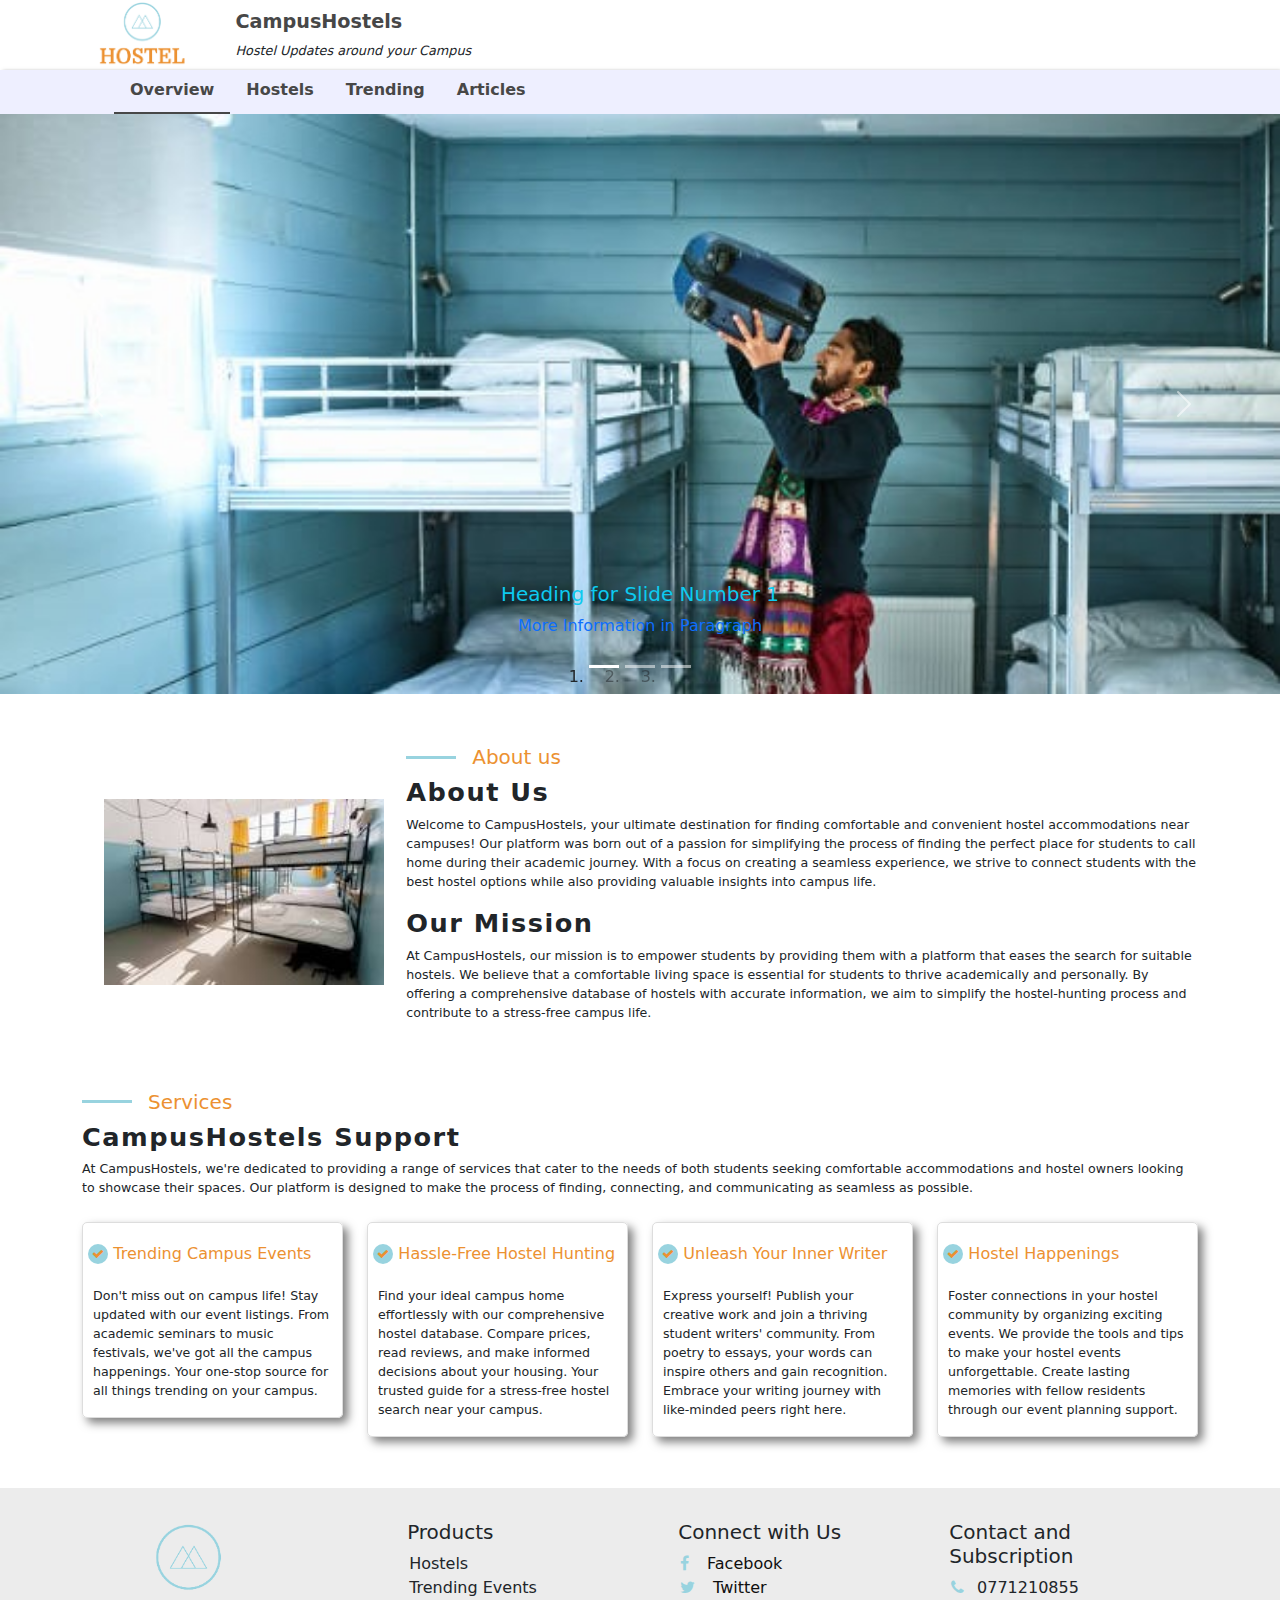
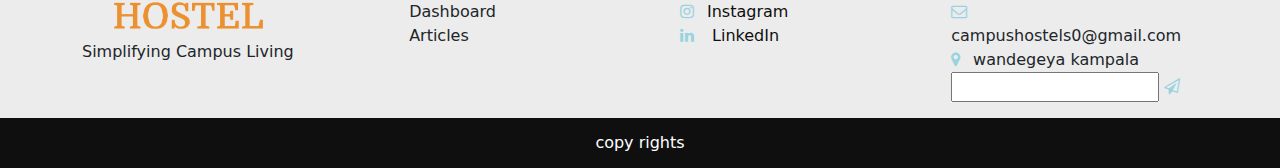
<file: index.html>
<!DOCTYPE HTML>
<html lang="en">

<head>
    <meta charset="utf-8">
    <meta name="viewport" content="width=device-width, initial-scale=1, shrink-to-fit=no">
    <meta name="keywords" content="htmlcss bootstrap menu, fixed, after scrolling page, navbar, menu CSS examples" />
    <meta name="description" content="Bootstrap 5 fixed navbar on scroll page examples, Bootstrap 5" />

    <title>hostel</title>
    <link href="https://cdn.jsdelivr.net/npm/bootstrap@5.0.0-beta2/dist/css/bootstrap.min.css" rel="stylesheet"
        crossorigin="anonymous">
    <link rel="stylesheet" href="https://maxcdn.bootstrapcdn.com/font-awesome/4.7.0/css/font-awesome.min.css">
    <link rel="stylesheet" href="styles/style.css">
    <link rel="stylesheet" href="styles/index.css">
</head>

<body>
    <!-- ============= COMPONENT ============== -->
    <div class="nav">
        <div class="container ">
            <div class="header-content">
                <a class="navbar-brand" href="#">
                    <div class="logo">
                        <img src="images/logo.png" alt="" />
                    </div>
                </a>
                <div class="nav-headers">
                    <div>
                        <h1> CampusHostels</h1>
                    </div>
                    <div class="para"> Hostel Updates around your Campus</div>
                </div>
            </div>
        </div>
        <div class="navbar-bar">
            <div class="container">
                <ul class="nav-menu">
                    <li class="nav-item active">
                        <a href="" class="nav-link"> Overview</a>
                    </li>
                    <li class="nav-item">
                        <a href="#" class="nav-link"> Hostels</a>
                    </li>
                    <li class="nav-item">
                        <a href="" class="nav-link"> Trending</a>
                    </li>
                    <li class="nav-item">
                        <a href="#" class="nav-link"> Articles</a>
                    </li>
                </ul>
            </div>
        </div>
    </div>

    <main class="main">
        <div class="carousel-section">
            <div id="myCarousel" class="carousel slide" data-bs-ride="carousel">
                <!-- Carousel indicators -->
                <ol class="carousel-indicators">
                    <li data-bs-target="#myCarousel" data-bs-slide-to="0" class="active"></li>
                    <li data-bs-target="#myCarousel" data-bs-slide-to="1"></li>
                    <li data-bs-target="#myCarousel" data-bs-slide-to="2"></li>
                </ol>

                <!-- Wrapper for carousel items -->
                <div class="carousel-inner">
                    <div class="carousel-item active">
                        <img src="./images/hostel1.jpg" class="d-block w-100" alt="Slide 1">
                        <div class="carousel-caption d-none d-md-block">

                            <h5 class="text-info">Heading for Slide Number 1</h5>

                            <p class="text-primary">More Information in Paragraph</p>

                        </div>
                    </div>
                    <div class="carousel-item">
                        <img src="images/hostel2.jpg" class="d-block w-100" alt="Slide 2">
                    </div>
                    <div class="carousel-item">
                        <img src="./images/hostel3.jpg" class="d-block w-100" alt="Slide 3">
                    </div>
                </div>

                <!-- Carousel controls -->
                <a class="carousel-control-prev" href="#myCarousel" data-bs-slide="prev">
                    <span class="carousel-control-prev-icon"></span>
                </a>
                <a class="carousel-control-next" href="#myCarousel" data-bs-slide="next">
                    <span class="carousel-control-next-icon"></span>
                </a>
            </div>
        </div>

        <section class="about">
            <div class="container d-flex">
                <div class="image"><img src="images/image.jpeg" alt="" /></div>
                <div class="content">
                    <h5><div class="decor"></div> About us</h5>
                    <div class="">
                        <h2>About Us</h2>
                        <p>
                            Welcome to CampusHostels, your ultimate destination for finding comfortable and convenient
                            hostel accommodations near campuses! Our platform was born out of a passion for simplifying
                            the process of finding the perfect place for students to call home during their academic
                            journey.
                            With a focus on creating a seamless experience, we strive to connect students with the best
                            hostel options while also providing valuable insights into campus life.
                        </p>
                        <h2> Our Mission</h2>
                        <p>
                            At CampusHostels, our mission is to empower students by providing them with a platform that
                            eases
                            the search for suitable hostels. We believe that a comfortable living space is essential for
                            students to thrive academically and personally. By offering a comprehensive database of
                            hostels
                            with accurate information, we aim to simplify the hostel-hunting process and contribute to a
                            stress-free campus life.
                        </p>
                    </div>
                </div>
            </div>
        </section>
        <section class="services">
            <div class="container">
                <div class="content">
                    <h5> <div class="decor"></div> Services</h5>
                    <div class="">
                        <h2>CampusHostels Support</h2>
                        <p>
                            At CampusHostels, we're dedicated to providing a range of services that cater to the needs
                            of both
                            students seeking comfortable accommodations and hostel owners looking to showcase their
                            spaces.
                            Our platform is designed to make the process of finding, connecting, and communicating as
                            seamless
                            as possible.
                        </p>
                    </div>
                    <div class="row my-4">
                                                
                        <div class="col-md-3">
                            <div class="service-card">
                                <div class="title"><div class="icon"><span class="fa fa-check"> </span></div><h5>Trending Campus Events</h5></div>
                                <div class="desc">
                                    <p>Don't miss out on campus life! Stay updated with our event listings.
                                        From academic seminars to music festivals, we've got all the campus happenings.
                                        Your one-stop source for all things trending on your campus.
                                    </p>
                                </div>

                            </div>
                        </div>                        
                        <div class="col-md-3">
                            <div class="service-card">
                                <div class="title"><div class="icon"><span class="fa fa-check"> </span></div><h5>Hassle-Free Hostel Hunting</h5></div>
                                <div class="desc">
                                    <p>Find your ideal campus home effortlessly with our comprehensive hostel database.
                                        Compare prices, read reviews, and make informed decisions about your housing.
                                        Your trusted guide for a stress-free hostel search near your campus.
                                    </p>
                                </div>

                            </div>
                        </div>                        
                        <div class="col-md-3">
                            <div class="service-card">
                                <div class="title"><div class="icon"><span class="fa fa-check"> </span></div><h5>Unleash Your Inner Writer</h5></div>
                                <div class="desc">
                                    <p>Express yourself! Publish your creative work and join a thriving student writers' community.
                                        From poetry to essays, your words can inspire others and gain recognition.
                                        Embrace your writing journey with like-minded peers right here.
                                    </p>
                                </div>

                            </div>
                        </div>                        
                        <div class="col-md-3">
                            <div class="service-card">
                                <div class="title"><div class="icon"><span class="fa fa-check"> </span></div><h5>Hostel Happenings</h5></div>
                                <div class="desc">
                                    <p>Foster connections in your hostel community by organizing exciting events.
                                        We provide the tools and tips to make your hostel events unforgettable.
                                        Create lasting memories with fellow residents through our event planning support.
                                    </p>
                                </div>

                            </div>
                        </div>                        
                    </div>
                </div>
            </div>
        </section>
        <section class="footer">
            <footer class="container">
                <div class="proc-logo">
                    <div class="image">
                        <img src="./images/logoNobg.png" alt="[Your Logo]" />
                    </div>
                    <p>Simplifying Campus Living</p>
                </div>
                <div class="proc">
                    <h5>Products</h5>
                    <ul>
                        <li>Hostels</li>
                        <li>Trending Events</li>
                        <li>Dashboard</li>
                        <li>Articles</li>
                    </ul>
                </div>
                <div class="proc">
                    <h5>Connect with Us</h5>
                    <ul>
                        <li><a href="#"><div><i class="fa fa-facebook"></i> Facebook</div> </a></li>
                        <li><a href="#"><div><i class="fa fa-twitter"></i> Twitter</div> </a></li>
                        <li><a href="#"><div><i class="fa fa-instagram"></i>Instagram</div> </a></li>
                        <li><a href="#"><div><i class="fa fa-linkedin"></i> LinkedIn</div></a></li>                        
                    </ul>
                </div>
                <div class="proc">
                    <h5>Contact and Subscription</h5>
                    <ul>
                        <li><div class=""><i class="fa fa-phone"></i><span>0771210855</span></div></li>
                        <li><div class=""><i class="fa fa-envelope-o"></i>campushostels0@gmail.com</div></li>
                        <li><div class=""><i class="fa fa-map-marker"></i>wandegeya kampala</div></li>
                        <li><div class="newsletters">
                            <input type="email" name="" id="">
                            <i class="fa fa-paper-plane-o"></i>
                        </div></li>
                    </ul>
                </div>
            </footer>
            <div class="copy"><span>copy rights</span></div>
        </section>


    </main>
    <script src="https://code.jquery.com/jquery-3.2.1.slim.min.js"
        integrity="sha384-KJ3o2DKtIkvYIK3UENzmM7KCkRr/rE9/Qpg6aAZGJwFDMVNA/GpGFF93hXpG5KkN"
        crossorigin="anonymous"></script>
    <script src="https://cdn.jsdelivr.net/npm/popper.js@1.12.9/dist/umd/popper.min.js"
        integrity="sha384-ApNbgh9B+Y1QKtv3Rn7W3mgPxhU9K/ScQsAP7hUibX39j7fakFPskvXusvfa0b4Q"
        crossorigin="anonymous"></script>
    <!-- <script src="https://cdn.jsdelivr.net/npm/bootstrap@4.0.0/dist/js/bootstrap.min.js" integrity="sha384-JZR6Spejh4U02d8jOt6vLEHfe/JQGiRRSQQxSfFWpi1MquVdAyjUar5+76PVCmYl" crossorigin="anonymous"></script> -->

    <script src="https://cdn.jsdelivr.net/npm/bootstrap@5.0.0-beta2/dist/js/bootstrap.bundle.min.js"
        crossorigin="anonymous"></script>
    <!-- <script src="scripts/main.js"></script> -->
    <script>
        $(document).ready(function () {
            $("#myCarousel").carousel();
        });
    </script>

</body>

</html>
</file>
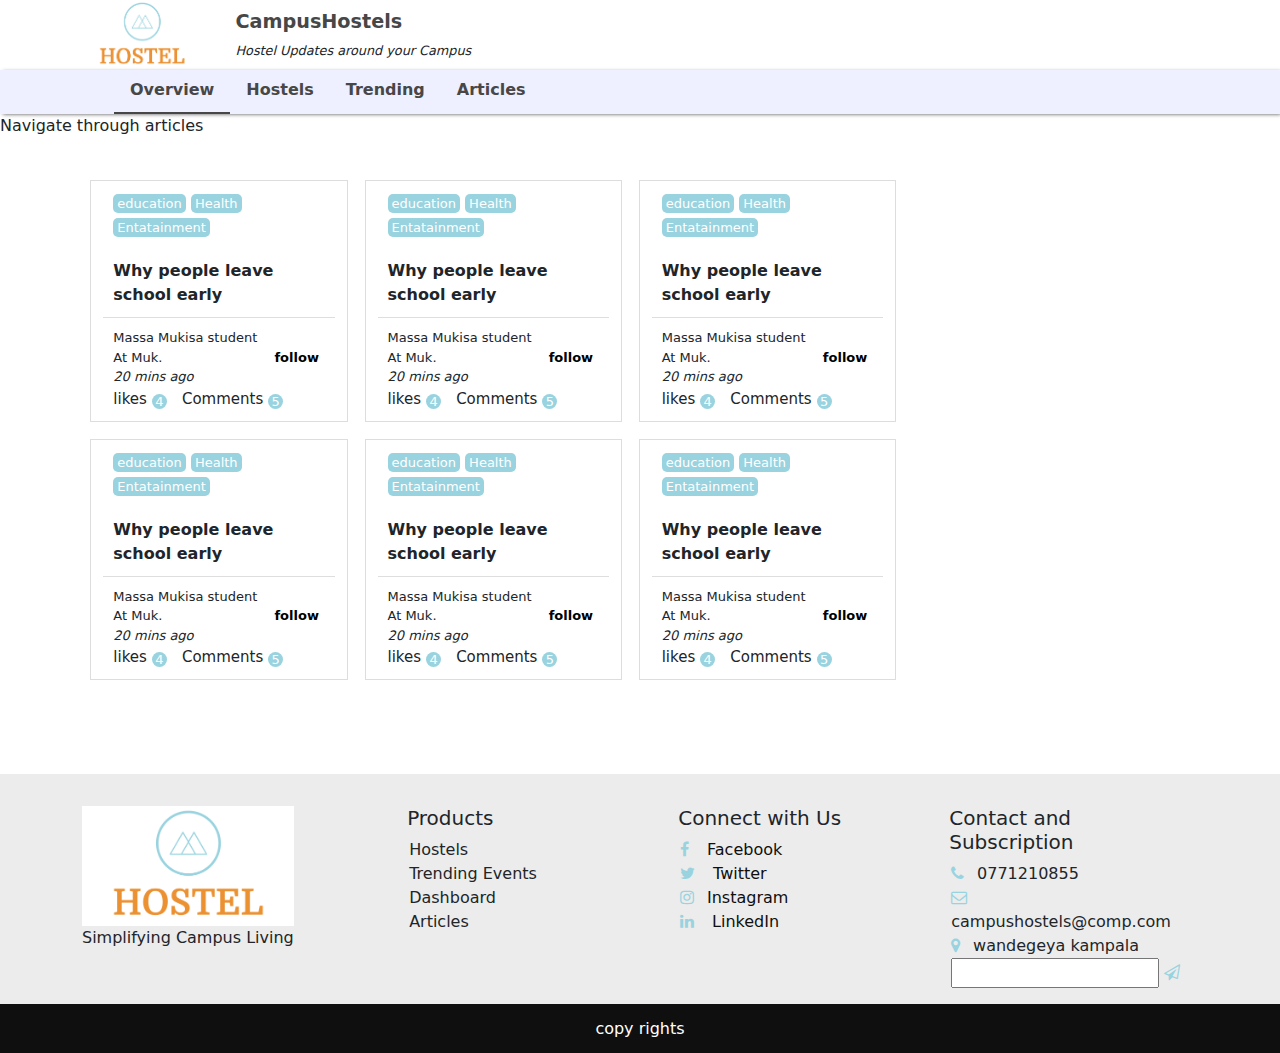
<file: article-list.html>
<!DOCTYPE HTML>
<html lang="en">

<head>
    <meta charset="utf-8">
    <meta name="viewport" content="width=device-width, initial-scale=1, shrink-to-fit=no">
    <meta name="keywords" content="htmlcss bootstrap menu, fixed, after scrolling page, navbar, menu CSS examples" />
    <meta name="description" content="Bootstrap 5 fixed navbar on scroll page examples, Bootstrap 5" />

    <title>hostel</title>
    <link href="https://cdn.jsdelivr.net/npm/bootstrap@5.0.0-beta2/dist/css/bootstrap.min.css" rel="stylesheet"
        crossorigin="anonymous">
    <link rel="stylesheet" href="https://maxcdn.bootstrapcdn.com/font-awesome/4.7.0/css/font-awesome.min.css">
    <link rel="stylesheet" href="styles/style.css">
    <link rel="stylesheet" href="styles/index.css">
</head>

<body>
    <!-- ============= COMPONENT ============== -->
    <div class="nav">
        <div class="container ">
            <div class="header-content">
                <a class="navbar-brand" href="#">
                    <div class="logo">
                        <img src="images/logo.png" alt="" />
                    </div>
                </a>
                <div class="nav-headers">
                    <div>
                        <h1> CampusHostels</h1>
                    </div>
                    <div class="para"> Hostel Updates around your Campus</div>
                </div>
            </div>
        </div>
        <div class="navbar-bar">
            <div class="container">
                <ul class="nav-menu">
                    <li class="nav-item active">
                        <a href="" class="nav-link"> Overview</a>
                    </li>
                    <li class="nav-item">
                        <a href="" class="nav-link"> Hostels</a>
                    </li>
                    <li class="nav-item">
                        <a href="" class="nav-link"> Trending</a>
                    </li>
                    <li class="nav-item">
                        <a href="article-view.html" class="nav-link"> Articles</a>
                    </li>
                </ul>
            </div>
        </div>
    </div>

    <main class="main">
        <div class="articles">
            <section class="banner">
                <div class="bg-image">
                    Navigate through articles
                </div>
            </section>

            <section class="container">
                <div class="row">
                    <div class="article-list row">
                        <div class="article">
                            <div class="header">
                                <div class="categories">
                                    <div>education</div>
                                    <div>Health</div>
                                    <div>Entatainment</div>
                                </div>
                            </div>
                            <div class="body">
                                <div class="title">Why people leave school early</div>
                            </div>
                            <div class="footer">
                                <div class="ack">
                                    <div> Massa Mukisa student At Muk.
                                        <br>
                                        <span>20 mins ago</span>
                                    </div>
                                    <button class="">follow</button>
                                </div>
                                <div class="likes">
                                    <div class="">likes</div> <div class="num">4</div>
                                </div>
                                <div class="likes">
                                    <div class="">Comments</div> <div class="num">5</div>
                                </div>
                            </div>
                        </div>
                        <div class="article">
                            <div class="header">
                                <div class="categories">
                                    <div>education</div>
                                    <div>Health</div>
                                    <div>Entatainment</div>
                                </div>
                            </div>
                            <div class="body">
                                <div class="title">Why people leave school early</div>
                            </div>
                            <div class="footer">
                                <div class="ack">
                                    <div> Massa Mukisa student At Muk.
                                        <br>
                                        <span>20 mins ago</span>
                                    </div>
                                    <button class="">follow</button>
                                </div>
                                <div class="likes">
                                    <div class="">likes</div> <div class="num">4</div>
                                </div>
                                <div class="likes">
                                    <div class="">Comments</div> <div class="num">5</div>
                                </div>
                            </div>
                        </div>
                        <div class="article">
                            <div class="header">
                                <div class="categories">
                                    <div>education</div>
                                    <div>Health</div>
                                    <div>Entatainment</div>
                                </div>
                            </div>
                            <div class="body">
                                <div class="title">Why people leave school early</div>
                            </div>
                            <div class="footer">
                                <div class="ack">
                                    <div> Massa Mukisa student At Muk.
                                        <br>
                                        <span>20 mins ago</span>
                                    </div>
                                    <button class="">follow</button>
                                </div>
                                <div class="likes">
                                    <div class="">likes</div> <div class="num">4</div>
                                </div>
                                <div class="likes">
                                    <div class="">Comments</div> <div class="num">5</div>
                                </div>
                            </div>
                        </div>
                        <div class="article">
                            <div class="header">
                                <div class="categories">
                                    <div>education</div>
                                    <div>Health</div>
                                    <div>Entatainment</div>
                                </div>
                            </div>
                            <div class="body">
                                <div class="title">Why people leave school early</div>
                            </div>
                            <div class="footer">
                                <div class="ack">
                                    <div> Massa Mukisa student At Muk.
                                        <br>
                                        <span>20 mins ago</span>
                                    </div>
                                    <button class="">follow</button>
                                </div>
                                <div class="likes">
                                    <div class="">likes</div> <div class="num">4</div>
                                </div>
                                <div class="likes">
                                    <div class="">Comments</div> <div class="num">5</div>
                                </div>
                            </div>
                        </div>
                        <div class="article">
                            <div class="header">
                                <div class="categories">
                                    <div>education</div>
                                    <div>Health</div>
                                    <div>Entatainment</div>
                                </div>
                            </div>
                            <div class="body">
                                <div class="title">Why people leave school early</div>
                            </div>
                            <div class="footer">
                                <div class="ack">
                                    <div> Massa Mukisa student At Muk.
                                        <br>
                                        <span>20 mins ago</span>
                                    </div>
                                    <button class="">follow</button>
                                </div>
                                <div class="likes">
                                    <div class="">likes</div> <div class="num">4</div>
                                </div>
                                <div class="likes">
                                    <div class="">Comments</div> <div class="num">5</div>
                                </div>
                            </div>
                        </div>
                        <div class="article">
                            <div class="header">
                                <div class="categories">
                                    <div>education</div>
                                    <div>Health</div>
                                    <div>Entatainment</div>
                                </div>
                            </div>
                            <div class="body">
                                <div class="title">Why people leave school early</div>
                            </div>
                            <div class="footer">
                                <div class="ack">
                                    <div> Massa Mukisa student At Muk.
                                        <br>
                                        <span>20 mins ago</span>
                                    </div>
                                    <button class="">follow</button>
                                </div>
                                <div class="likes">
                                    <div class="">likes</div> <div class="num">4</div>
                                </div>
                                <div class="likes">
                                    <div class="">Comments</div> <div class="num">5</div>
                                </div>
                            </div>
                        </div>
                    </div>
                </div>
                <div class="ads-area"></div>
            </section>
        </div>

        <section class="footer">
            <footer class=" container d-flex">
                <div class="proc-logo">
                    <div class="image">
                        <img src="./images/logo.png" alt="[Your Logo]" />
                    </div>
                    <p>Simplifying Campus Living</p>
                </div>
                <div class="proc">
                    <h5>Products</h5>
                    <ul>
                        <li>Hostels</li>
                        <li>Trending Events</li>
                        <li>Dashboard</li>
                        <li>Articles</li>
                    </ul>
                </div>
                <div class="proc">
                    <h5>Connect with Us</h5>
                    <ul>
                        <li><a href="#">
                                <div><i class="fa fa-facebook"></i> Facebook</div>
                            </a></li>
                        <li><a href="#">
                                <div><i class="fa fa-twitter"></i> Twitter</div>
                            </a></li>
                        <li><a href="#">
                                <div><i class="fa fa-instagram"></i>Instagram</div>
                            </a></li>
                        <li><a href="#">
                                <div><i class="fa fa-linkedin"></i> LinkedIn</div>
                            </a></li>
                    </ul>
                </div>
                <div class="proc">
                    <h5>Contact and Subscription</h5>
                    <ul>
                        <li>
                            <div class=""><i class="fa fa-phone"></i><span>0771210855</span></div>
                        </li>
                        <li>
                            <div class=""><i class="fa fa-envelope-o"></i>campushostels@comp.com</div>
                        </li>
                        <li>
                            <div class=""><i class="fa fa-map-marker"></i>wandegeya kampala</div>
                        </li>
                        <li>
                            <div class="newsletters">
                                <input type="email" name="" id="">
                                <i class="fa fa-paper-plane-o"></i>
                            </div>
                        </li>
                    </ul>
                </div>
            </footer>
            <div class="copy"><span>copy rights</span></div>
        </section>


    </main>
    <script src="https://code.jquery.com/jquery-3.2.1.slim.min.js"
        integrity="sha384-KJ3o2DKtIkvYIK3UENzmM7KCkRr/rE9/Qpg6aAZGJwFDMVNA/GpGFF93hXpG5KkN"
        crossorigin="anonymous"></script>
    <script src="https://cdn.jsdelivr.net/npm/popper.js@1.12.9/dist/umd/popper.min.js"
        integrity="sha384-ApNbgh9B+Y1QKtv3Rn7W3mgPxhU9K/ScQsAP7hUibX39j7fakFPskvXusvfa0b4Q"
        crossorigin="anonymous"></script>
    <!-- <script src="https://cdn.jsdelivr.net/npm/bootstrap@4.0.0/dist/js/bootstrap.min.js" integrity="sha384-JZR6Spejh4U02d8jOt6vLEHfe/JQGiRRSQQxSfFWpi1MquVdAyjUar5+76PVCmYl" crossorigin="anonymous"></script> -->

    <script src="https://cdn.jsdelivr.net/npm/bootstrap@5.0.0-beta2/dist/js/bootstrap.bundle.min.js"
        crossorigin="anonymous"></script>
    <!-- <script src="scripts/main.js"></script> -->
    <script>
        $(document).ready(function () {
            $("#myCarousel").carousel();
        });
    </script>

</body>

</html>
</file>
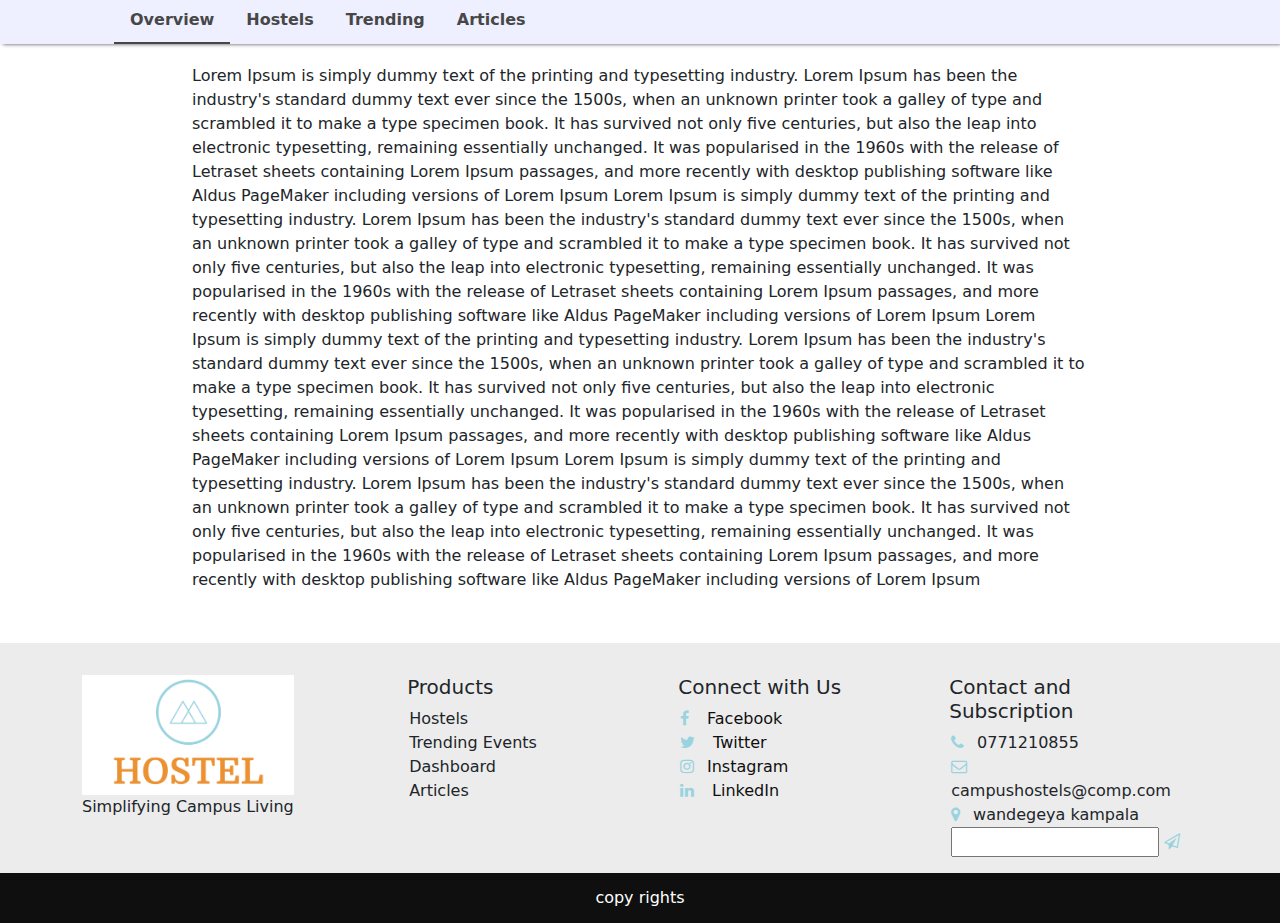
<file: article-view.html>
<!DOCTYPE HTML>
<html lang="en">

<head>
    <meta charset="utf-8">
    <meta name="viewport" content="width=device-width, initial-scale=1, shrink-to-fit=no">
    <meta name="keywords" content="htmlcss bootstrap menu, fixed, after scrolling page, navbar, menu CSS examples" />
    <meta name="description" content="Bootstrap 5 fixed navbar on scroll page examples, Bootstrap 5" />

    <title>hostel</title>
    <link href="https://cdn.jsdelivr.net/npm/bootstrap@5.0.0-beta2/dist/css/bootstrap.min.css" rel="stylesheet"
        crossorigin="anonymous">
    <link rel="stylesheet" href="https://maxcdn.bootstrapcdn.com/font-awesome/4.7.0/css/font-awesome.min.css">
    <link rel="stylesheet" href="styles/style.css">
    <link rel="stylesheet" href="styles/index.css">
</head>

<body>
    <!-- ============= COMPONENT ============== -->
    <div class="nav">
        <div class="navbar-bar">
            <div class="container">
                <ul class="nav-menu">
                    <li class="nav-item active">
                        <a href="" class="nav-link"> Overview</a>
                    </li>
                    <li class="nav-item">
                        <a href="" class="nav-link"> Hostels</a>
                    </li>
                    <li class="nav-item">
                        <a href="" class="nav-link"> Trending</a>
                    </li>
                    <li class="nav-item">
                        <a href="article-view.html" class="nav-link"> Articles</a>
                    </li>
                </ul>
            </div>
        </div>
    </div>
    <main class="main">
        <section class="article-content">
            <div class="">
                Lorem Ipsum is simply dummy text of the printing and typesetting industry. Lorem Ipsum has been the industry's standard dummy text ever since the 1500s, when an unknown printer took a galley of type and scrambled it to make a type specimen book. It has survived not only five centuries, but also the leap into electronic typesetting, remaining essentially unchanged. It was popularised in the 1960s with the release of Letraset sheets containing Lorem Ipsum passages, and more recently with desktop publishing software like Aldus PageMaker including versions of Lorem Ipsum
                Lorem Ipsum is simply dummy text of the printing and typesetting industry. Lorem Ipsum has been the industry's standard dummy text ever since the 1500s, when an unknown printer took a galley of type and scrambled it to make a type specimen book. It has survived not only five centuries, but also the leap into electronic typesetting, remaining essentially unchanged. It was popularised in the 1960s with the release of Letraset sheets containing Lorem Ipsum passages, and more recently with desktop publishing software like Aldus PageMaker including versions of Lorem Ipsum
                Lorem Ipsum is simply dummy text of the printing and typesetting industry. Lorem Ipsum has been the industry's standard dummy text ever since the 1500s, when an unknown printer took a galley of type and scrambled it to make a type specimen book. It has survived not only five centuries, but also the leap into electronic typesetting, remaining essentially unchanged. It was popularised in the 1960s with the release of Letraset sheets containing Lorem Ipsum passages, and more recently with desktop publishing software like Aldus PageMaker including versions of Lorem Ipsum
                Lorem Ipsum is simply dummy text of the printing and typesetting industry. Lorem Ipsum has been the industry's standard dummy text ever since the 1500s, when an unknown printer took a galley of type and scrambled it to make a type specimen book. It has survived not only five centuries, but also the leap into electronic typesetting, remaining essentially unchanged. It was popularised in the 1960s with the release of Letraset sheets containing Lorem Ipsum passages, and more recently with desktop publishing software like Aldus PageMaker including versions of Lorem Ipsum
            </div>
        </section>

        <section class="footer">
            <footer class=" container d-flex">
                <div class="proc-logo">
                    <div class="image">
                        <img src="./images/logo.png" alt="[Your Logo]" />
                    </div>
                    <p>Simplifying Campus Living</p>
                </div>
                <div class="proc">
                    <h5>Products</h5>
                    <ul>
                        <li>Hostels</li>
                        <li>Trending Events</li>
                        <li>Dashboard</li>
                        <li>Articles</li>
                    </ul>
                </div>
                <div class="proc">
                    <h5>Connect with Us</h5>
                    <ul>
                        <li><a href="#">
                                <div><i class="fa fa-facebook"></i> Facebook</div>
                            </a></li>
                        <li><a href="#">
                                <div><i class="fa fa-twitter"></i> Twitter</div>
                            </a></li>
                        <li><a href="#">
                                <div><i class="fa fa-instagram"></i>Instagram</div>
                            </a></li>
                        <li><a href="#">
                                <div><i class="fa fa-linkedin"></i> LinkedIn</div>
                            </a></li>
                    </ul>
                </div>
                <div class="proc">
                    <h5>Contact and Subscription</h5>
                    <ul>
                        <li>
                            <div class=""><i class="fa fa-phone"></i><span>0771210855</span></div>
                        </li>
                        <li>
                            <div class=""><i class="fa fa-envelope-o"></i>campushostels@comp.com</div>
                        </li>
                        <li>
                            <div class=""><i class="fa fa-map-marker"></i>wandegeya kampala</div>
                        </li>
                        <li>
                            <div class="newsletters">
                                <input type="email" name="" id="">
                                <i class="fa fa-paper-plane-o"></i>
                            </div>
                        </li>
                    </ul>
                </div>
            </footer>
            <div class="copy"><span>copy rights</span></div>
        </section>


    </main>
    <script src="https://code.jquery.com/jquery-3.2.1.slim.min.js"
        integrity="sha384-KJ3o2DKtIkvYIK3UENzmM7KCkRr/rE9/Qpg6aAZGJwFDMVNA/GpGFF93hXpG5KkN"
        crossorigin="anonymous"></script>
    <script src="https://cdn.jsdelivr.net/npm/popper.js@1.12.9/dist/umd/popper.min.js"
        integrity="sha384-ApNbgh9B+Y1QKtv3Rn7W3mgPxhU9K/ScQsAP7hUibX39j7fakFPskvXusvfa0b4Q"
        crossorigin="anonymous"></script>
    <!-- <script src="https://cdn.jsdelivr.net/npm/bootstrap@4.0.0/dist/js/bootstrap.min.js" integrity="sha384-JZR6Spejh4U02d8jOt6vLEHfe/JQGiRRSQQxSfFWpi1MquVdAyjUar5+76PVCmYl" crossorigin="anonymous"></script> -->

    <script src="https://cdn.jsdelivr.net/npm/bootstrap@5.0.0-beta2/dist/js/bootstrap.bundle.min.js"
        crossorigin="anonymous"></script>
    <!-- <script src="scripts/main.js"></script> -->
    <script>
        $(document).ready(function () {
            $("#myCarousel").carousel();
        });
    </script>
</body>
</html>
</file>
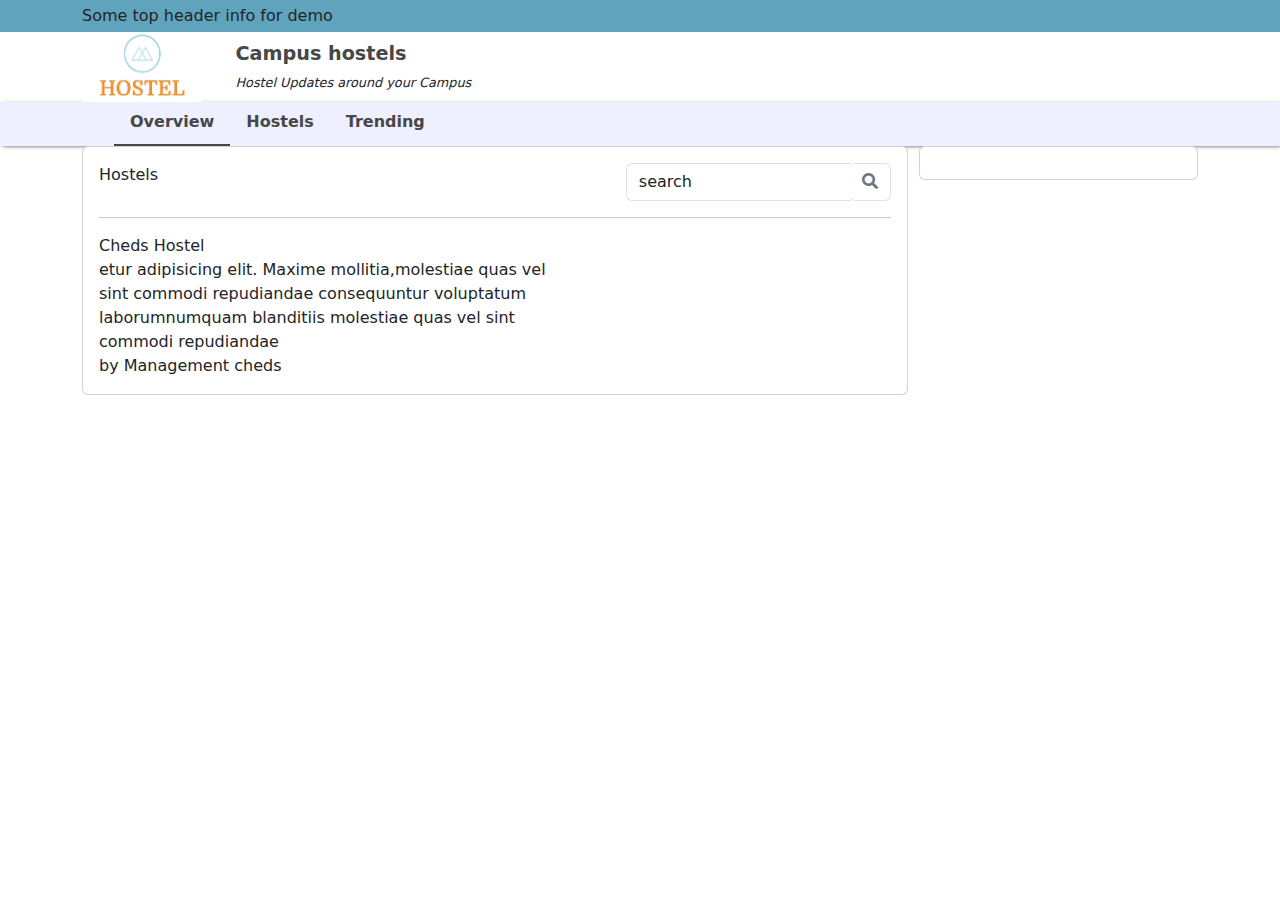
<file: feeds.html>
<!DOCTYPE HTML>
<html lang="en">

<head>
    <meta charset="utf-8">
    <meta name="viewport" content="width=device-width, initial-scale=1, shrink-to-fit=no">
    <meta name="keywords" content="htmlcss bootstrap menu, fixed, after scrolling page, navbar, menu CSS examples" />
    <meta name="description" content="Bootstrap 5 fixed navbar on scroll page examples, Bootstrap 5" />

    <title>hostel</title>
    <link href="https://cdnjs.cloudflare.com/ajax/libs/font-awesome/5.13.0/css/all.min.css" rel="stylesheet">
    <link href="https://cdn.jsdelivr.net/npm/bootstrap@5.0.0-beta2/dist/css/bootstrap.min.css" rel="stylesheet" crossorigin="anonymous">
    <link rel="stylesheet" href="styles/style.css">

</head>

<body>

    <div class="top-bar py-1">
        <div class="container">
            Some top header info for demo
        </div>
    </div>

    <!-- ============= COMPONENT ============== -->
    <nav id="navbar_top" class="nav navbar-expand-lg d-block bg-white">
        <div class="container ">
            <div class="header-content">
                <a class="navbar-brand" href="#">
                    <div class="logo">
                        <img src="images/logo.png" alt="" />
                    </div>
                </a>
                <div class="nav-headers">
                    <div> <h1> Campus hostels</h1></div>
                    <div class="para"> Hostel Updates around your Campus</div>
                </div>
            </div>
        </div>
        <div class="navbar-bar">
            <div class="container">
                <ul class="nav-menu">
                    <li class="nav-item active">
                        <a href="" class="nav-link"> Overview</a>
                    </li>
                    <li class="nav-item">
                        <a href="" class="nav-link"> Hostels</a>
                    </li>
                    <li class="nav-item">
                        <a href="" class="nav-link"> Trending</a>
                    </li>
                </ul>
            </div>
        </div>
    </nav>

    <div class="container">
        <div class="wrapper d-flex">
            <section class="section1">
                <div class="card rounded">
                    <div class="contents">
                        <div class="top">
                            <div class="title"> Hostels</div>
                            <div class="search-box">
                                <div class="input-group">
                                    <input class="form-control border-end-0 border" type="search" value="search" id="example-search-input">
                                    <span class="input-group-append">
                                        <button class="btn btn-outline-secondary bg-white border-start-0  border ms-n5" type="button">
                                            <i class="fa fa-search"></i>
                                        </button>
                                    </span>
                                </div>
                            </div>
                        </div>
                        <hr />

                        <div class="cont-body">
                            <div class="row">
                                <div class="col-md-7">
                                    <div class="post">
                                        <div class="title">Cheds Hostel</div>
                                        <div>
                                            etur adipisicing elit. Maxime mollitia,molestiae quas vel sint commodi repudiandae consequuntur voluptatum laborumnumquam blanditiis
                                            molestiae quas vel sint commodi repudiandae 
                                        </div>
                                        <div class="publisher"> by  Management cheds </div>
                                    </div>
                                </div>
                            </div>
                        </div>

                    </div>
                </div>
            </section>

            <section class="section2 ms-auto">
                <div class="card">
                    <div class="contents">
                        <div class="top">
                            <div class="title"></div>
                        </div>
                    </div>
                </div>
            </section>
        </div>
    </div><!-- container //  -->

    <script src="https://cdn.jsdelivr.net/npm/bootstrap@5.0.0-beta2/dist/js/bootstrap.bundle.min.js" crossorigin="anonymous"></script>
    <script src="scripts/main.js"></script>
</body>

</html>
</file>
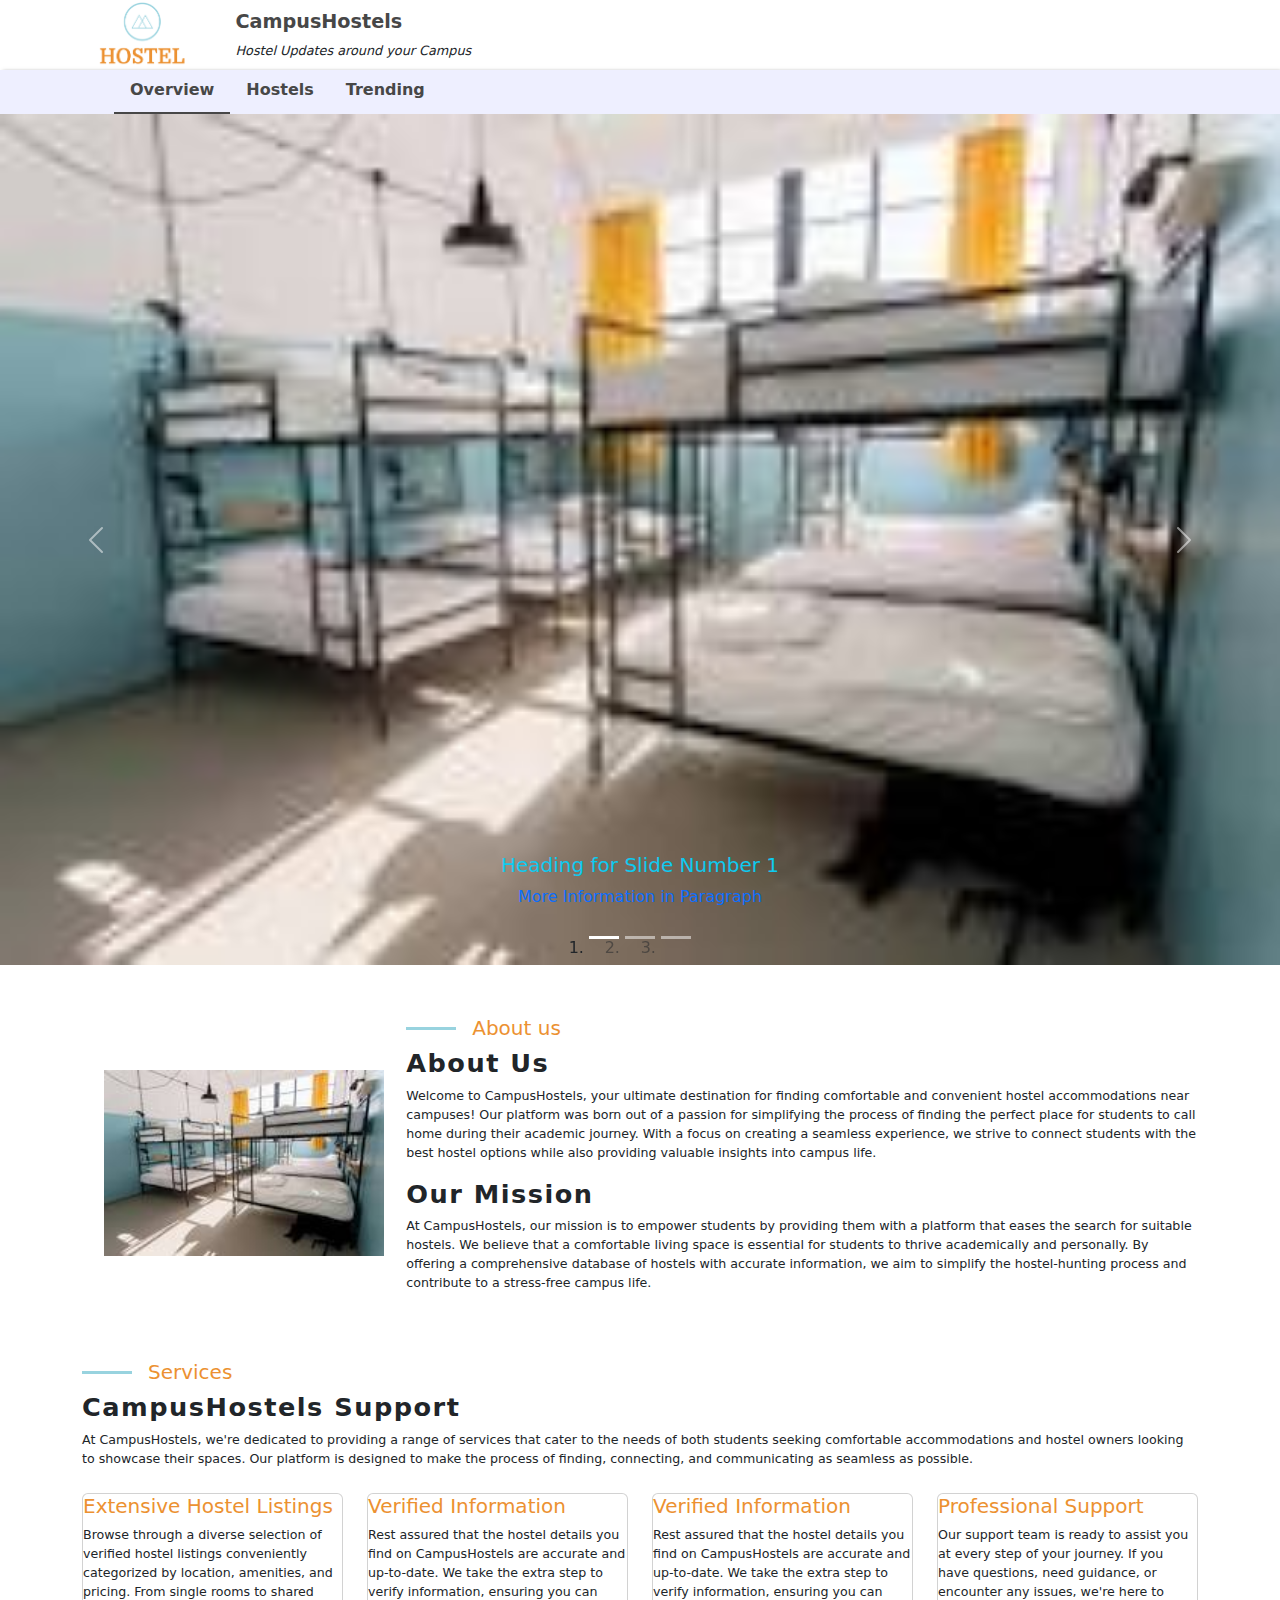
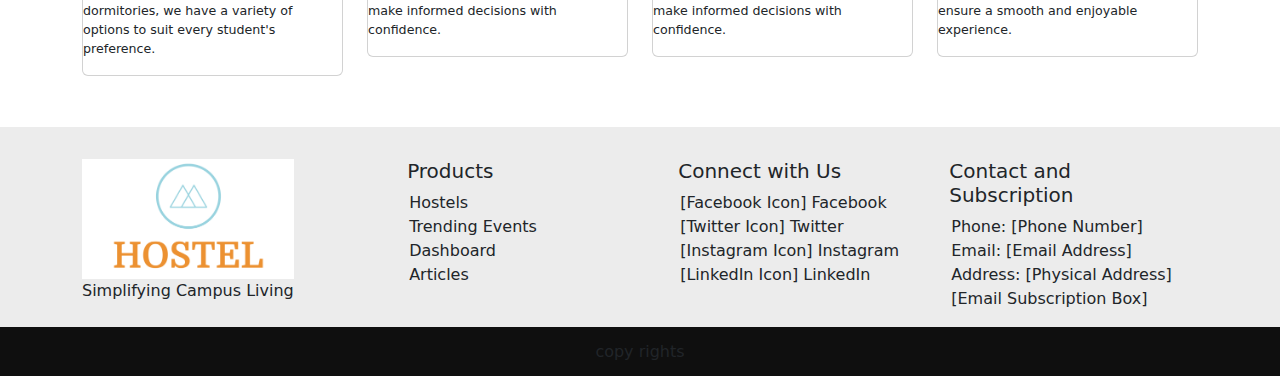
<file: home.html>
<!DOCTYPE HTML>
<html lang="en">

<head>
    <meta charset="utf-8">
    <meta name="viewport" content="width=device-width, initial-scale=1, shrink-to-fit=no">
    <meta name="keywords" content="htmlcss bootstrap menu, fixed, after scrolling page, navbar, menu CSS examples" />
    <meta name="description" content="Bootstrap 5 fixed navbar on scroll page examples, Bootstrap 5" />

    <title>hostel</title>
    <link href="https://cdnjs.cloudflare.com/ajax/libs/font-awesome/5.13.0/css/all.min.css" rel="stylesheet">
    <link href="https://cdn.jsdelivr.net/npm/bootstrap@5.0.0-beta2/dist/css/bootstrap.min.css" rel="stylesheet"
        crossorigin="anonymous">
    <link rel="stylesheet" href="styles/style.css">
    <link rel="stylesheet" href="styles/index.css">
    <script>
        $('.carousel').carousel()
    </script>
</head>

<body>
    <!-- ============= COMPONENT ============== -->
    <div class="nav">
        <div class="container ">
            <div class="header-content">
                <a class="navbar-brand" href="#">
                    <div class="logo">
                        <img src="images/logo.png" alt="" />
                    </div>
                </a>
                <div class="nav-headers">
                    <div>
                        <h1> CampusHostels</h1>
                    </div>
                    <div class="para"> Hostel Updates around your Campus</div>
                </div>
            </div>
        </div>
        <div class="navbar-bar">
            <div class="container">
                <ul class="nav-menu">
                    <li class="nav-item active">
                        <a href="" class="nav-link"> Overview</a>
                    </li>
                    <li class="nav-item">
                        <a href="" class="nav-link"> Hostels</a>
                    </li>
                    <li class="nav-item">
                        <a href="" class="nav-link"> Trending</a>
                    </li>
                </ul>
            </div>
        </div>
    </div>

    <main class="main">
        <div class="carousel-section">
            <div id="myCarousel" class="carousel slide" data-bs-ride="carousel">
                <!-- Carousel indicators -->
                <ol class="carousel-indicators">
                    <li data-bs-target="#myCarousel" data-bs-slide-to="0" class="active"></li>
                    <li data-bs-target="#myCarousel" data-bs-slide-to="1"></li>
                    <li data-bs-target="#myCarousel" data-bs-slide-to="2"></li>
                </ol>

                <!-- Wrapper for carousel items -->
                <div class="carousel-inner">
                    <div class="carousel-item active">
                        <img src="./images/image.jpeg" class="d-block w-100" alt="Slide 1">
                        <div class="carousel-caption d-none d-md-block">

                            <h5 class="text-info">Heading for Slide Number 1</h5>

                            <p class="text-primary">More Information in Paragraph</p>

                        </div>
                    </div>
                    <div class="carousel-item">
                        <img src="images/image2.jpeg" class="d-block w-100" alt="Slide 2">
                    </div>
                    <div class="carousel-item">
                        <img src="./images/banner.jpg" class="d-block w-100" alt="Slide 3">
                    </div>
                </div>

                <!-- Carousel controls -->
                <a class="carousel-control-prev" href="#myCarousel" data-bs-slide="prev">
                    <span class="carousel-control-prev-icon"></span>
                </a>
                <a class="carousel-control-next" href="#myCarousel" data-bs-slide="next">
                    <span class="carousel-control-next-icon"></span>
                </a>
            </div>
        </div>

        <section class="about">
            <div class="container d-flex">
                <div class="image"><img src="images/image.jpeg" alt="" /></div>
                <div class="content">
                    <h5><div class="decor"></div> About us</h5>
                    <div class="">
                        <h2>About Us</h2>
                        <p>
                            Welcome to CampusHostels, your ultimate destination for finding comfortable and convenient
                            hostel accommodations near campuses! Our platform was born out of a passion for simplifying
                            the process of finding the perfect place for students to call home during their academic
                            journey.
                            With a focus on creating a seamless experience, we strive to connect students with the best
                            hostel options while also providing valuable insights into campus life.
                        </p>
                        <h2> Our Mission</h2>
                        <p>
                            At CampusHostels, our mission is to empower students by providing them with a platform that
                            eases
                            the search for suitable hostels. We believe that a comfortable living space is essential for
                            students to thrive academically and personally. By offering a comprehensive database of
                            hostels
                            with accurate information, we aim to simplify the hostel-hunting process and contribute to a
                            stress-free campus life.
                        </p>
                    </div>
                </div>
            </div>
        </section>
        <section class="services">
            <div class="container">
                <div class="content">
                    <h5> <div class="decor"></div> Services</h5>
                    <div class="">
                        <h2>CampusHostels Support</h2>
                        <p>
                            At CampusHostels, we're dedicated to providing a range of services that cater to the needs
                            of both
                            students seeking comfortable accommodations and hostel owners looking to showcase their
                            spaces.
                            Our platform is designed to make the process of finding, connecting, and communicating as
                            seamless
                            as possible.
                        </p>
                    </div>
                    <div class="row mt-4">

                        <div class="col-md-3">
                           <div class="card">
                            <h5>Extensive Hostel Listings</h5>
                            <p>Browse through a diverse selection of verified hostel listings conveniently categorized
                                by location, amenities, and pricing. From single rooms to shared dormitories, we have a
                                variety of options to suit every student's preference.
                            </p>
                           </div>
                        </div>
                        <div class="col-md-3">
                           <div class="card">
                            <h5>Verified Information</h5>
                            <p>Rest assured that the hostel details you find on CampusHostels are accurate and
                                up-to-date.
                                We take the extra step to verify information, ensuring you can make informed decisions
                                with confidence.
                            </p>
                           </div>
                        </div>
                        <div class="col-md-3">
                            <div class="card">
                                <h5>Verified Information</h5>
                            <p>Rest assured that the hostel details you find on CampusHostels are accurate and
                                up-to-date.
                                We take the extra step to verify information, ensuring you can make informed decisions
                                with confidence.
                            </p>
                            </div>
                        </div>
                        <div class="col-md-3">
                           <div class="card">
                            <h5>Professional Support</h5>
                            <p>
                                Our support team is ready to assist you at every step of your journey. If you have
                                questions, need guidance, or encounter any issues,
                                we're here to ensure a smooth and enjoyable experience.
                            </p>
                           </div>
                        </div>
                    </div>
                </div>
            </div>
        </section>
        <section class="footer">
            <footer class=" container d-flex">
                <div class="proc-logo">
                    <div class="image">
                        <img src="./images/logo.png" alt="[Your Logo]" />
                    </div>
                    <p>Simplifying Campus Living</p>
                </div>
                <div class="proc">
                    <h5>Products</h5>
                    <ul>
                        <li>Hostels</li>
                        <li>Trending Events</li>
                        <li>Dashboard</li>
                        <li>Articles</li>
                    </ul>
                </div>
                <div class="proc">
                    <h5>Connect with Us</h5>
                    <ul>
                        <li>[Facebook Icon] Facebook</li>
                        <li>[Twitter Icon] Twitter</li>
                        <li>[Instagram Icon] Instagram</li>
                        <li>[LinkedIn Icon] LinkedIn</li>
                    </ul>
                </div>
                <div class="proc">
                    <h5>Contact and Subscription</h5>
                    <ul>
                        <li>Phone: [Phone Number]</li>
                        <li>Email: [Email Address]</li>
                        <li>Address: [Physical Address]</li>
                        <li>[Email Subscription Box]</li>
                    </ul>
                </div>
            </footer>
            <div class="copy">copy rights</div>
        </section>


    </main>
    <script src="https://code.jquery.com/jquery-3.2.1.slim.min.js"
        integrity="sha384-KJ3o2DKtIkvYIK3UENzmM7KCkRr/rE9/Qpg6aAZGJwFDMVNA/GpGFF93hXpG5KkN"
        crossorigin="anonymous"></script>
    <script src="https://cdn.jsdelivr.net/npm/popper.js@1.12.9/dist/umd/popper.min.js"
        integrity="sha384-ApNbgh9B+Y1QKtv3Rn7W3mgPxhU9K/ScQsAP7hUibX39j7fakFPskvXusvfa0b4Q"
        crossorigin="anonymous"></script>
    <!-- <script src="https://cdn.jsdelivr.net/npm/bootstrap@4.0.0/dist/js/bootstrap.min.js" integrity="sha384-JZR6Spejh4U02d8jOt6vLEHfe/JQGiRRSQQxSfFWpi1MquVdAyjUar5+76PVCmYl" crossorigin="anonymous"></script> -->

    <script src="https://cdn.jsdelivr.net/npm/bootstrap@5.0.0-beta2/dist/js/bootstrap.bundle.min.js"
        crossorigin="anonymous"></script>
    <!-- <script src="scripts/main.js"></script> -->
    <script>
        $(document).ready(function () {
            $("#myCarousel").carousel();
        });
    </script>

</body>

</html>
</file>
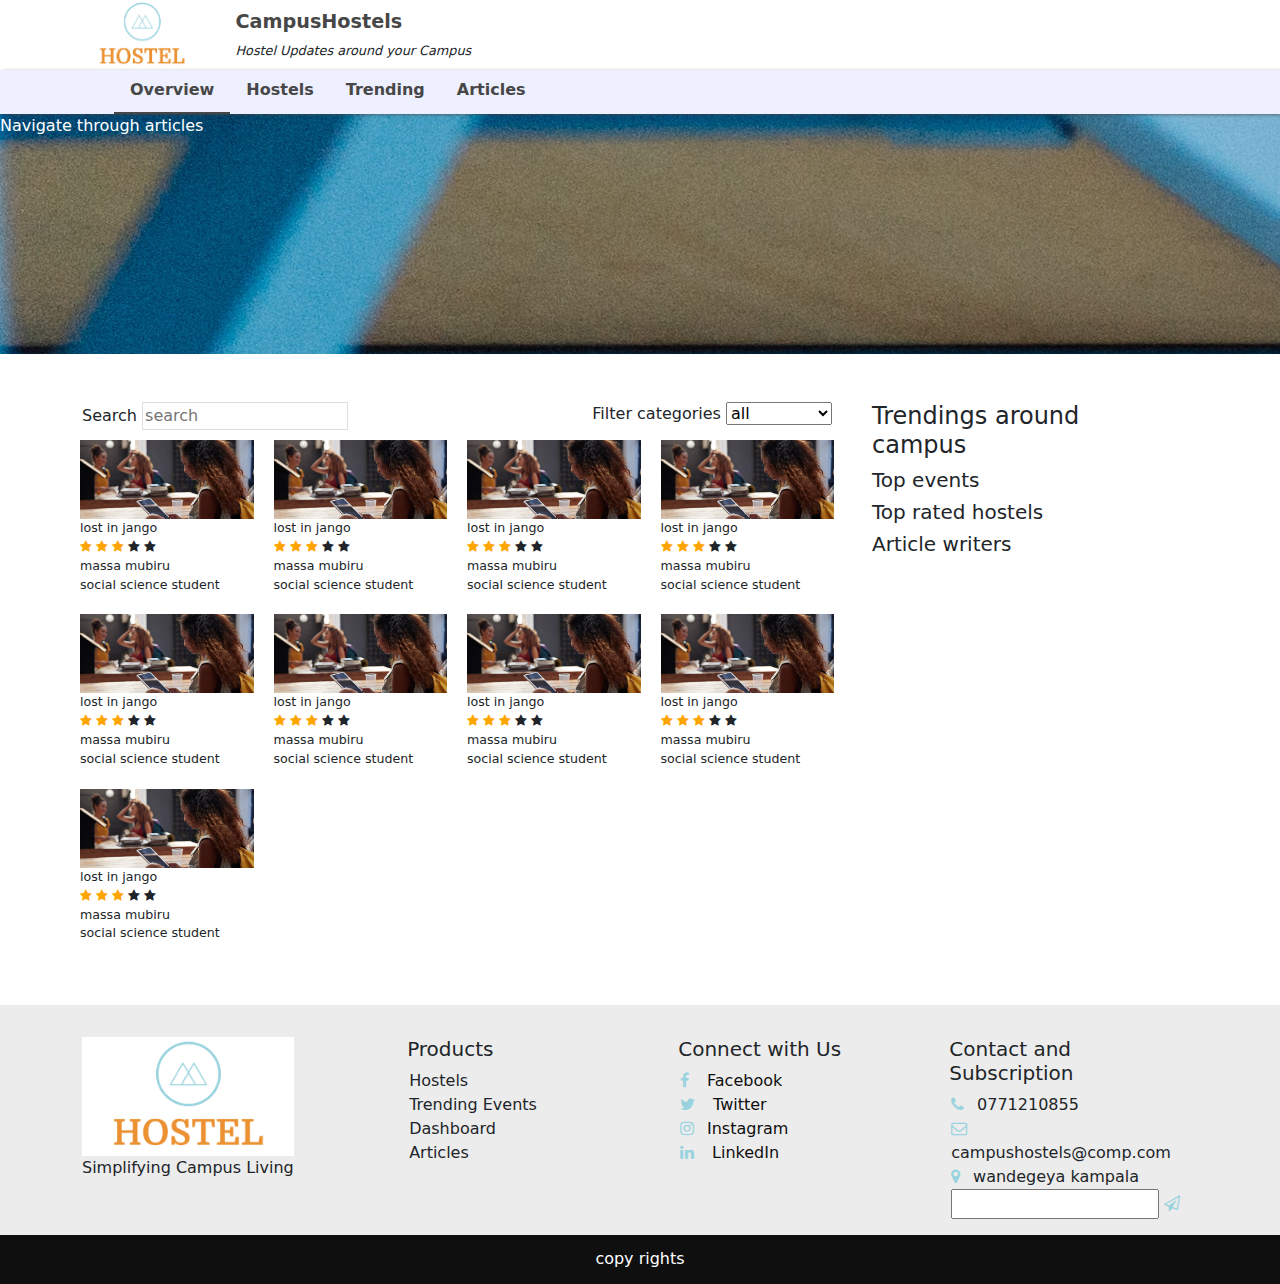
<file: hostels.html>
<!DOCTYPE HTML>
<html lang="en">

<head>
    <meta charset="utf-8">
    <meta name="viewport" content="width=device-width, initial-scale=1, shrink-to-fit=no">
    <meta name="keywords" content="htmlcss bootstrap menu, fixed, after scrolling page, navbar, menu CSS examples" />
    <meta name="description" content="Bootstrap 5 fixed navbar on scroll page examples, Bootstrap 5" />

    <title>hostel</title>
    <link href="https://cdn.jsdelivr.net/npm/bootstrap@5.0.0-beta2/dist/css/bootstrap.min.css" rel="stylesheet"
        crossorigin="anonymous">
    <link rel="stylesheet" href="https://maxcdn.bootstrapcdn.com/font-awesome/4.7.0/css/font-awesome.min.css">
    <link rel="stylesheet" href="styles/style.css">
    <link rel="stylesheet" href="styles/index.css">
</head>

<body>
    <!-- ============= COMPONENT ============== -->
    <div class="nav">
        <div class="container ">
            <div class="header-content">
                <a class="navbar-brand" href="#">
                    <div class="logo">
                        <img src="images/logo.png" alt="" />
                    </div>
                </a>
                <div class="nav-headers">
                    <div>
                        <h1> CampusHostels</h1>
                    </div>
                    <div class="para"> Hostel Updates around your Campus</div>
                </div>
            </div>
        </div>
        <div class="navbar-bar">
            <div class="container">
                <ul class="nav-menu">
                    <li class="nav-item active">
                        <a href="" class="nav-link"> Overview</a>
                    </li>
                    <li class="nav-item">
                        <a href="" class="nav-link"> Hostels</a>
                    </li>
                    <li class="nav-item">
                        <a href="" class="nav-link"> Trending</a>
                    </li>
                    <li class="nav-item">
                        <a href="article-view.html" class="nav-link"> Articles</a>
                    </li>
                </ul>
            </div>
        </div>
    </div>

    <main class="main">
        <div class="hostels">
            <section class="banner">
                <div class="bg-image">
                    Navigate through articles
                </div>
            </section>
            <section class="container">

                <div class="row my-4">
                    
                </div>
                <div class="row">
                    <div class="hostel-list row">
                        <div class="d-flex">
                            <div class="search">
                                <label for="search">Search</label>
                                <input type="search" name="" id="" placeholder="search">                                
                            </div>
                            <div class="sort ms-auto">
                                <label for="sort">Filter categories</label>
                                <select>
                                    <option value="">all</option>
                                    <option value="">kyambogo</option>
                                    <option value="">mubs</option>
                                    <option value="">KIU</option>
                                    <option value="">KIU</option>
                                </select>
                            </div>
                        </div>
                        <div class="item">
                            <div class="">
                                <img src="./images/hostel3.jpg" alt="">
                                <div class="desc">
                                    <div class="title">lost in jango</div>
                                    <div class="rating">
                                        <span class="fa fa-star checked"></span>
                                        <span class="fa fa-star checked"></span>
                                        <span class="fa fa-star checked"></span>
                                        <span class="fa fa-star"></span>
                                        <span class="fa fa-star"></span>
                                    </div>
                                    <div class="publisher"> massa mubiru</div>
                                    <div class="identity">social science student</div>
                                </div>
                            </div>
                        </div>
                        <div class="item">
                            <div class="">
                                <img src="./images/hostel3.jpg" alt="">
                                <div class="desc">
                                    <div class="title">lost in jango</div>
                                    <div class="rating">
                                        <span class="fa fa-star checked"></span>
                                        <span class="fa fa-star checked"></span>
                                        <span class="fa fa-star checked"></span>
                                        <span class="fa fa-star"></span>
                                        <span class="fa fa-star"></span>
                                    </div>
                                    <div class="publisher"> massa mubiru</div>
                                    <div class="identity">social science student</div>
                                </div>
                            </div>
                        </div>
                        <div class="item">
                            <div class="">
                                <img src="./images/hostel3.jpg" alt="">
                                <div class="desc">
                                    <div class="title">lost in jango</div>
                                    <div class="rating">
                                        <span class="fa fa-star checked"></span>
                                        <span class="fa fa-star checked"></span>
                                        <span class="fa fa-star checked"></span>
                                        <span class="fa fa-star"></span>
                                        <span class="fa fa-star"></span>
                                    </div>
                                    <div class="publisher"> massa mubiru</div>
                                    <div class="identity">social science student</div>
                                </div>
                            </div>
                        </div>
                        <div class="item">
                            <div class="">
                                <img src="./images/hostel3.jpg" alt="">
                                <div class="desc">
                                    <div class="title">lost in jango</div>
                                    <div class="rating">
                                        <span class="fa fa-star checked"></span>
                                        <span class="fa fa-star checked"></span>
                                        <span class="fa fa-star checked"></span>
                                        <span class="fa fa-star"></span>
                                        <span class="fa fa-star"></span>
                                    </div>
                                    <div class="publisher"> massa mubiru</div>
                                    <div class="identity">social science student</div>
                                </div>
                            </div>
                        </div>
                        <div class="item">
                            <div class="">
                                <img src="./images/hostel3.jpg" alt="">
                                <div class="desc">
                                    <div class="title">lost in jango</div>
                                    <div class="rating">
                                        <span class="fa fa-star checked"></span>
                                        <span class="fa fa-star checked"></span>
                                        <span class="fa fa-star checked"></span>
                                        <span class="fa fa-star"></span>
                                        <span class="fa fa-star"></span>
                                    </div>
                                    <div class="publisher"> massa mubiru</div>
                                    <div class="identity">social science student</div>
                                </div>
                            </div>
                        </div>
                        <div class="item">
                            <div class="">
                                <img src="./images/hostel3.jpg" alt="">
                                <div class="desc">
                                    <div class="title">lost in jango</div>
                                    <div class="rating">
                                        <span class="fa fa-star checked"></span>
                                        <span class="fa fa-star checked"></span>
                                        <span class="fa fa-star checked"></span>
                                        <span class="fa fa-star"></span>
                                        <span class="fa fa-star"></span>
                                    </div>
                                    <div class="publisher"> massa mubiru</div>
                                    <div class="identity">social science student</div>
                                </div>
                            </div>
                        </div>
                        <div class="item">
                            <div class="">
                                <img src="./images/hostel3.jpg" alt="">
                                <div class="desc">
                                    <div class="title">lost in jango</div>
                                    <div class="rating">
                                        <span class="fa fa-star checked"></span>
                                        <span class="fa fa-star checked"></span>
                                        <span class="fa fa-star checked"></span>
                                        <span class="fa fa-star"></span>
                                        <span class="fa fa-star"></span>
                                    </div>
                                    <div class="publisher"> massa mubiru</div>
                                    <div class="identity">social science student</div>
                                </div>
                            </div>
                        </div>
                        <div class="item">
                            <div class="">
                                <img src="./images/hostel3.jpg" alt="">
                                <div class="desc">
                                    <div class="title">lost in jango</div>
                                    <div class="rating">
                                        <span class="fa fa-star checked"></span>
                                        <span class="fa fa-star checked"></span>
                                        <span class="fa fa-star checked"></span>
                                        <span class="fa fa-star"></span>
                                        <span class="fa fa-star"></span>
                                    </div>
                                    <div class="publisher"> massa mubiru</div>
                                    <div class="identity">social science student</div>
                                </div>
                            </div>
                        </div>
                        <div class="item">
                            <div class="">
                                <img src="./images/hostel3.jpg" alt="">
                                <div class="desc">
                                    <div class="title">lost in jango</div>
                                    <div class="rating">
                                        <span class="fa fa-star checked"></span>
                                        <span class="fa fa-star checked"></span>
                                        <span class="fa fa-star checked"></span>
                                        <span class="fa fa-star"></span>
                                        <span class="fa fa-star"></span>
                                    </div>
                                    <div class="publisher"> massa mubiru</div>
                                    <div class="identity">social science student</div>
                                </div>
                            </div>
                        </div>
                    </div>
                    <div class="ads-area">
                        <div class="trending">
                            <div class="ms-3">
                                <div class="elem-title">
                                    <h4>Trendings around campus</h4>
                                </div>
                                <div class="event">
                                    <div class="header">
                                        <div class="header">
                                            <h5>Top events</h5>
                                        </div>
                                    </div>
                                    <div class="">

                                    </div>
                                </div>
                                <div class="hostel">
                                    <div class="header">
                                        <h5>Top rated hostels</h5>
                                    </div>
                                    <div class="">

                                    </div>
                                </div>

                                <div class="hostel">
                                    <div class="header">
                                        <h5>Article writers</h5>
                                    </div>
                                    <div class="">

                                    </div>
                                </div>
                            </div>
                        </div>
                        <div class="updates">

                        </div>
                        <div class="articles">

                        </div>
                    </div>
                </div>
            </section>
        </div>








        <section class="footer">
            <footer class=" container d-flex">
                <div class="proc-logo">
                    <div class="image">
                        <img src="./images/logo.png" alt="[Your Logo]" />
                    </div>
                    <p>Simplifying Campus Living</p>
                </div>
                <div class="proc">
                    <h5>Products</h5>
                    <ul>
                        <li>Hostels</li>
                        <li>Trending Events</li>
                        <li>Dashboard</li>
                        <li>Articles</li>
                    </ul>
                </div>
                <div class="proc">
                    <h5>Connect with Us</h5>
                    <ul>
                        <li><a href="#">
                                <div><i class="fa fa-facebook"></i> Facebook</div>
                            </a></li>
                        <li><a href="#">
                                <div><i class="fa fa-twitter"></i> Twitter</div>
                            </a></li>
                        <li><a href="#">
                                <div><i class="fa fa-instagram"></i>Instagram</div>
                            </a></li>
                        <li><a href="#">
                                <div><i class="fa fa-linkedin"></i> LinkedIn</div>
                            </a></li>
                    </ul>
                </div>
                <div class="proc">
                    <h5>Contact and Subscription</h5>
                    <ul>
                        <li>
                            <div class=""><i class="fa fa-phone"></i><span>0771210855</span></div>
                        </li>
                        <li>
                            <div class=""><i class="fa fa-envelope-o"></i>campushostels@comp.com</div>
                        </li>
                        <li>
                            <div class=""><i class="fa fa-map-marker"></i>wandegeya kampala</div>
                        </li>
                        <li>
                            <div class="newsletters">
                                <input type="email" name="" id="">
                                <i class="fa fa-paper-plane-o"></i>
                            </div>
                        </li>
                    </ul>
                </div>
            </footer>
            <div class="copy"><span>copy rights</span></div>
        </section>


    </main>
    <script src="https://code.jquery.com/jquery-3.2.1.slim.min.js"
        integrity="sha384-KJ3o2DKtIkvYIK3UENzmM7KCkRr/rE9/Qpg6aAZGJwFDMVNA/GpGFF93hXpG5KkN"
        crossorigin="anonymous"></script>
    <script src="https://cdn.jsdelivr.net/npm/popper.js@1.12.9/dist/umd/popper.min.js"
        integrity="sha384-ApNbgh9B+Y1QKtv3Rn7W3mgPxhU9K/ScQsAP7hUibX39j7fakFPskvXusvfa0b4Q"
        crossorigin="anonymous"></script>
    <!-- <script src="https://cdn.jsdelivr.net/npm/bootstrap@4.0.0/dist/js/bootstrap.min.js" integrity="sha384-JZR6Spejh4U02d8jOt6vLEHfe/JQGiRRSQQxSfFWpi1MquVdAyjUar5+76PVCmYl" crossorigin="anonymous"></script> -->

    <script src="https://cdn.jsdelivr.net/npm/bootstrap@5.0.0-beta2/dist/js/bootstrap.bundle.min.js"
        crossorigin="anonymous"></script>
    <!-- <script src="scripts/main.js"></script> -->
    <script>
        $(document).ready(function () {
            $("#myCarousel").carousel();
        });
    </script>

</body>

</html>
</file>
<file: styles/style.css>
body {
    background-color: #fff;
}

.top-bar {
    background-color: #60a3bc;
}

.main-container {
    margin-left: 2%;
    margin-right: 2%;
}

/*  navbar section */

.nav .navbar-brand {
    display: flex;
}

.nav .navbar-brand .logo {
    width: 120px;
    height: 70px;

}

.nav .navbar-brand .logo img {
    width: 100%;
    height: 100%;
}

.nav .header-content {
    display: flex;
    width: 100%;
}

.nav .nav-headers {
    margin-left: 3%;
    margin-top: auto;
    margin-bottom: auto;
}

.nav .nav-headers h1 {
    font-size: 1.2rem;
    font-weight: 600;
    color: #474747;
}

.nav .nav-headers .para {
    font-style: italic;
    font-size: 0.8rem;
}

.nav .navbar-bar {
    width: 100%;
    background-color: #eeefff;
    box-shadow: 2px 1px 4px -1px #474747;

}

.nav .navbar-bar ul.nav-menu {
    list-style-type: none;
    text-decoration: none;
    display: flex;
    margin-bottom: 0;


}

.nav .navbar-bar ul.nav-menu li {
    border-bottom: 2px solid #eeefff;
}

.nav .navbar-bar ul.nav-menu li.active,
.nav .navbar-bar ul.nav-menu li:hover,
.nav .navbar-bar ul.nav-menu li:focus {
    border-bottom: 2px solid #474747;
}

.nav .navbar-bar ul.nav-menu li .nav-link {
    padding-bottom: 10px;
    text-decoration: none;
    font-size: 1rem;
    font-weight: 600;
    color: #474747;
}

/* 
.carousel-section{
    max-height: 80vh;
    margin: 0 auto;
    overflow: hidden;
} */

/* .carousel-section .carousel img{
    height: auto;
    display: block;
}  */


.wrapper {
    width: 100%;
    display: flex;
}

/*****************section********************** */

.wrapper .section {
    width: 100%;
}

/*****************section1********************** */
.wrapper .section1 {
    width: 74%;
}

.section1 .contents {
    margin: 1em;

}

.section1 .top {
    display: flex;
}

.section1 .top .search-box {
    margin-left: auto;
}

.section1 .cont-body .image {
    width: 200px;
    height: 150px;
}

.section1 .cont-body .image img {
    width: 100%;
    height: 100%;
    border-radius: 5px;
}



/***************** end section1********************** */

/*****************section2********************** */

.wrapper .section2 {
    width: 25%;
}

.section2 .contents {
    margin: 1em;

}

/***************** End section2********************** */
</file>
<file: styles/index.css>
/* primary colours */
/* 
blue      #98D3DF
orange   #EC9131 
*/
.about,
.services {
    width: 100%;
    margin-top: 4%;
}

.about .image{
    width: 90%;
    margin: 2%;
    display: flex;
    justify-content: center;
    align-items: center;
}
.about .image img{
    width: 100%;
}
.content h2{
   font-size: 1.6rem;
   font-weight: 700;
   letter-spacing: 1.5px;
}
.content h5{
    color: #EC9131;
    display: flex;
}

.content .decor{
    margin-top: auto;
    margin-bottom: auto;
    margin-right: 1rem;
    height: 3px;
    width: 50px;
    background-color: #98D3DF;

}

.content p{
    font-size: 0.79rem;
 }
 /* ********** service cards******************************* */
 .service-card{
    border: 1px solid #ddd;
    border-radius: 5px;
    box-shadow: 5px 5px 10px 0px rgba(0, 0, 0, 0.5);
 }

 .service-card .title{
    display: flex;
    margin: 1em 0;    
 }

 .service-card .title .icon{
    height: 20px;
    width: 20px;
    background-color: #98D3DF;
    border-radius: 50%;
    color: #EC9131;
    font-size: 12px;
    display: flex;
    justify-content: center;
    align-items: center;
    margin: 2%;
}
.service-card .title h5{
    font-size: 16px;
    padding-top: 5px;

}

.service-card .desc{
    margin:0 10px;
}


 /* **************** hostels****************************** */
 .hostels .banner .bg-image{
    background: url('../images/banner.jpg');
    height: 15em;
    display: flex;
    text-align: center;
    color: #fff;
 }

 .hostels .hostel-list{
    width: 70%;
    /* display: inline; */
 }
 .hostels .ads-section{
    width: 30%;
 }
 .hostels .hostel-list .search input{
    border: 1px solid #ddd;

 }
 

 .hostels .hostel-list .item{
    width: 25%;
    padding: 10px;
 }
 .hostels .hostel-list .item img{
    width: 100%;
 }
 .hostels .hostel-list .desc{
    font-size: 0.79rem;
 }

 .hostels .hostel-list .item .rating .checked{
    color: orange;
 }

 .hostels .ads-area{
    width: 30%;
 }
 /* ********************* articles ******************************** */
 .articles .article-list{
    width: 75%;
    margin: 3% 0;
 }

 .articles .article{
    width: 31%;
    margin: 1%;
    border: 1px solid #ddd;
 }
 .articles .article .header{
    padding: 10px;
 }

 .articles .article .header .categories div{
    display: inline;
    background-color: #98D3DF;
    padding: 2px 4px;
    font-size: 13px;
    border-radius: 5px;
    color: #fff;
    font-weight: 400;
 }

 .articles .article .body{
    font-weight: 600;
    font-size: 16px;
    padding: 10px;

 }

 .articles .article .footer {
    border-top: 1px solid #dedede;
    padding: 10px; 
 }
 .articles .article .footer div span{
    font-style: italic;

 }
 .articles .article .footer .ack{
    font-size: 13px;    
    display: flex;  

 }
 .articles .article .footer button{
    font-weight: 600;
    outline: none;
    border: 0;
    background-color: unset;
    margin-left: auto;
 } 

 .articles .footer .likes{
    display: inline-flex;
    font-size: 15px;
    padding-right: 10px;

    
 }
 .articles .footer .likes .num{
    display: flex;
    justify-content: center;
    align-items: center;
    height: 15px;
    width: 15px;
    font-size: 13px;
    border-radius: 50%;
    background-color: #98D3DF;
    color: #fff;
    margin-left: 5px;
    margin-top: 6px;
 }
 .article-content{
    display: flex;
    margin-top: 20px;
 }
 .article-content>div{
    width: 70%;
    margin-left: auto;
    margin-right: auto;
 }


 /* ****************** footer section ****************************** */

 section.footer{
    background-color: #ececec;
    margin-top: 4%;
}
footer{
    display: flex;
}
footer .proc-logo{
    margin-top: 2rem;
    width: 28%;
}

footer .proc{
    margin-top: 2rem;
    width: 25%;
    padding-left: 2%;
}
footer ul{
    list-style-type: none;
    padding-inline-start: 2px;
}
footer ul li a{
    color: #0f0f0f;
    text-decoration: none;
    text-align: start;
}
footer ul li i{
    margin-right: 0.8em;
    color: #98D3DF;
}
footer .proc-logo img{
    width: 70%;
}

.footer .copy{
    padding: 1% 0;
    text-align: center;
    background-color: #0f0f0f;
}
.footer .copy span{
    color: #fff;
    font-weight: 500;
}

/* Styles for tablet screens */
@media (max-width: 1023px) and (min-width: 768px) {
footer{
    display: block;
}
footer .proc-logo{
    width: 80%;
}
footer .proc{
    width: 100%;
}

    
}
  
/* Styles for mobile screens */
@media (max-width: 767px) {
    footer{
        display: block;
    }
    footer .proc,
footer .proc-logo {
    width: 100%;
}
    .about .image{
        display: none;
    }


}
</file>
